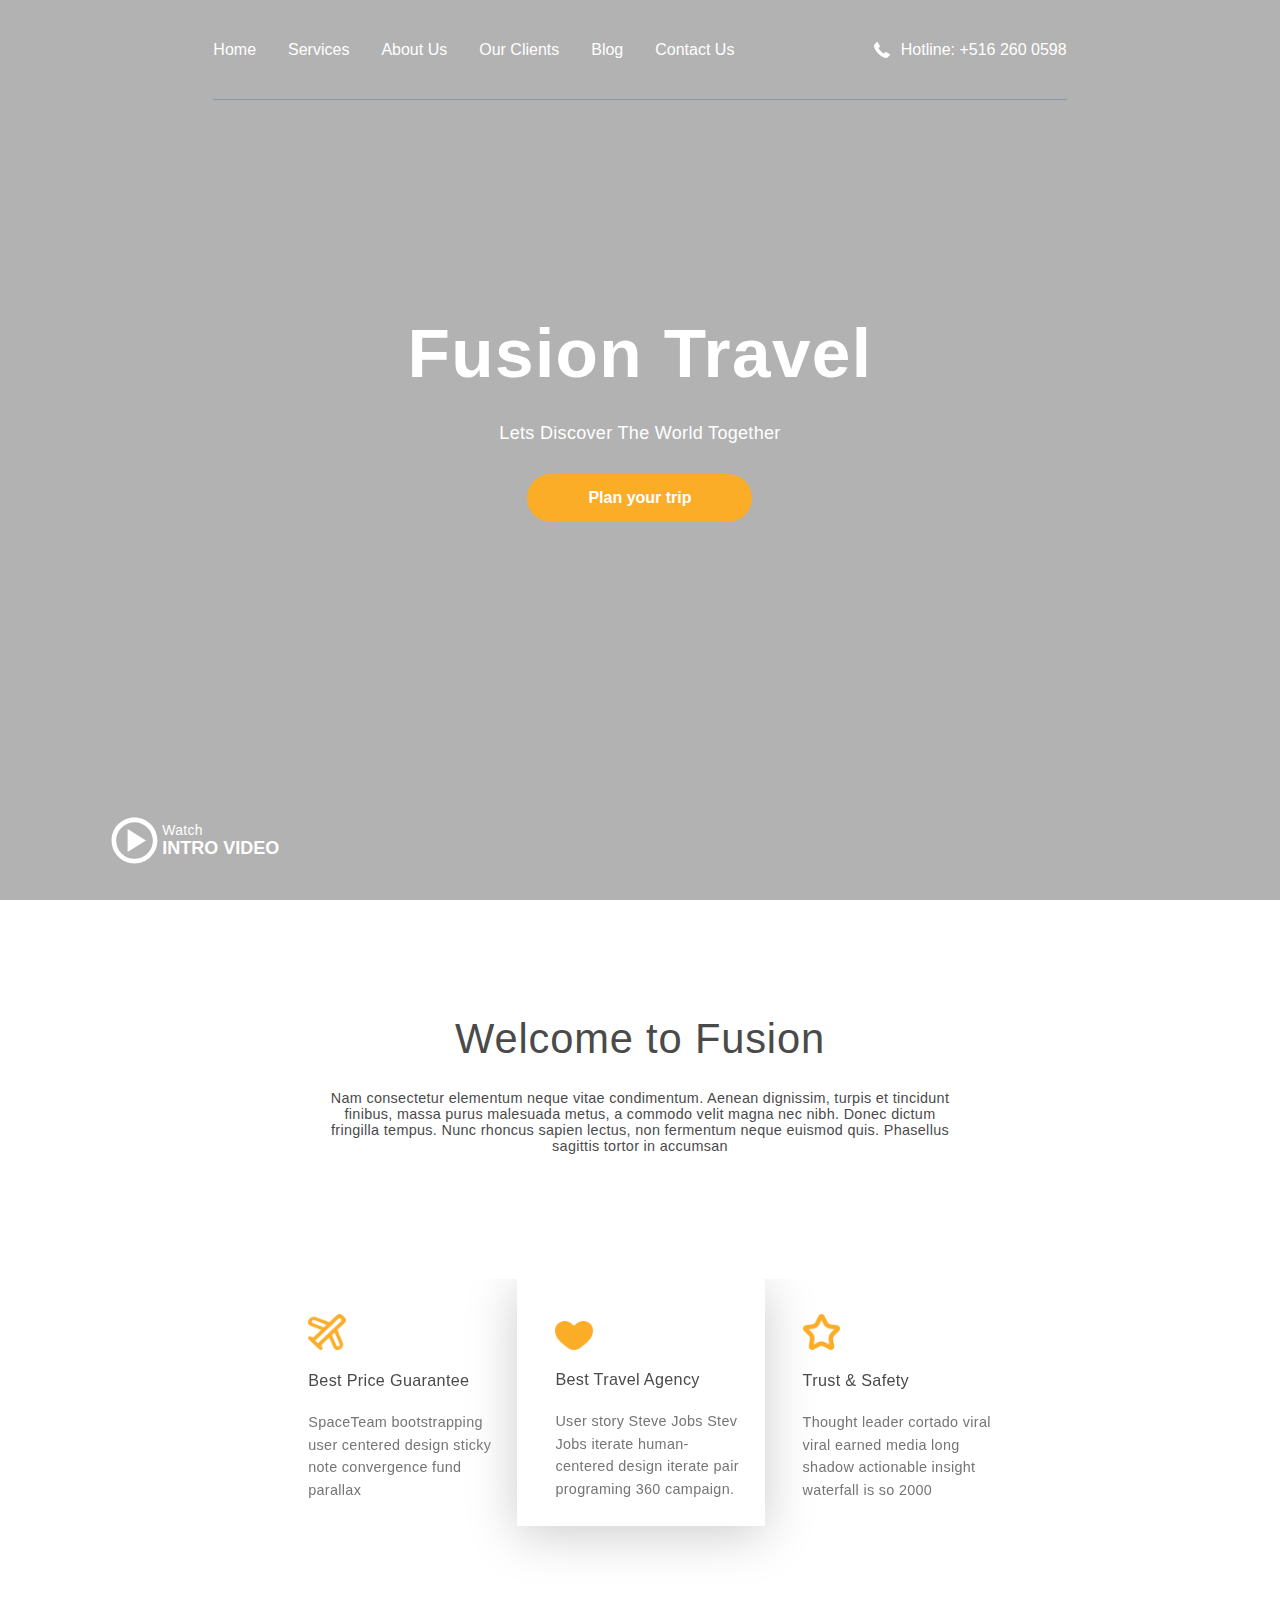
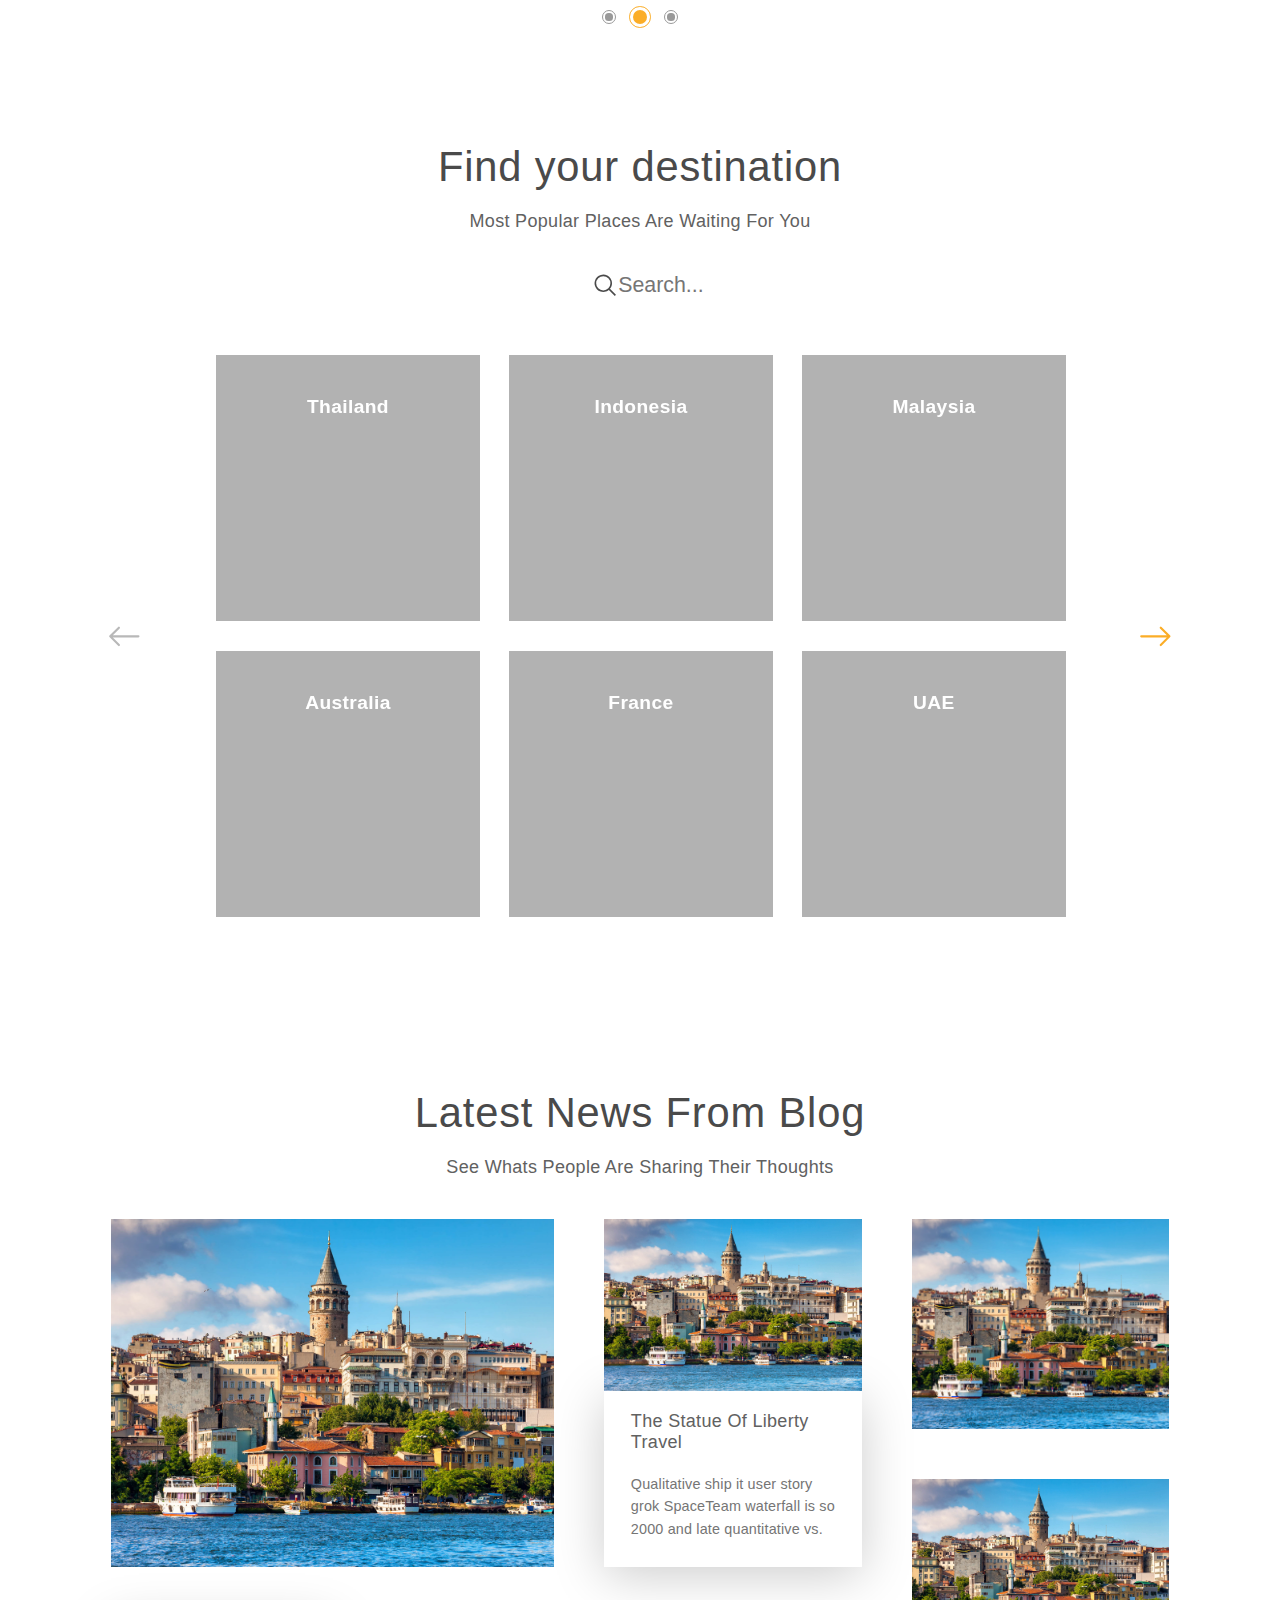
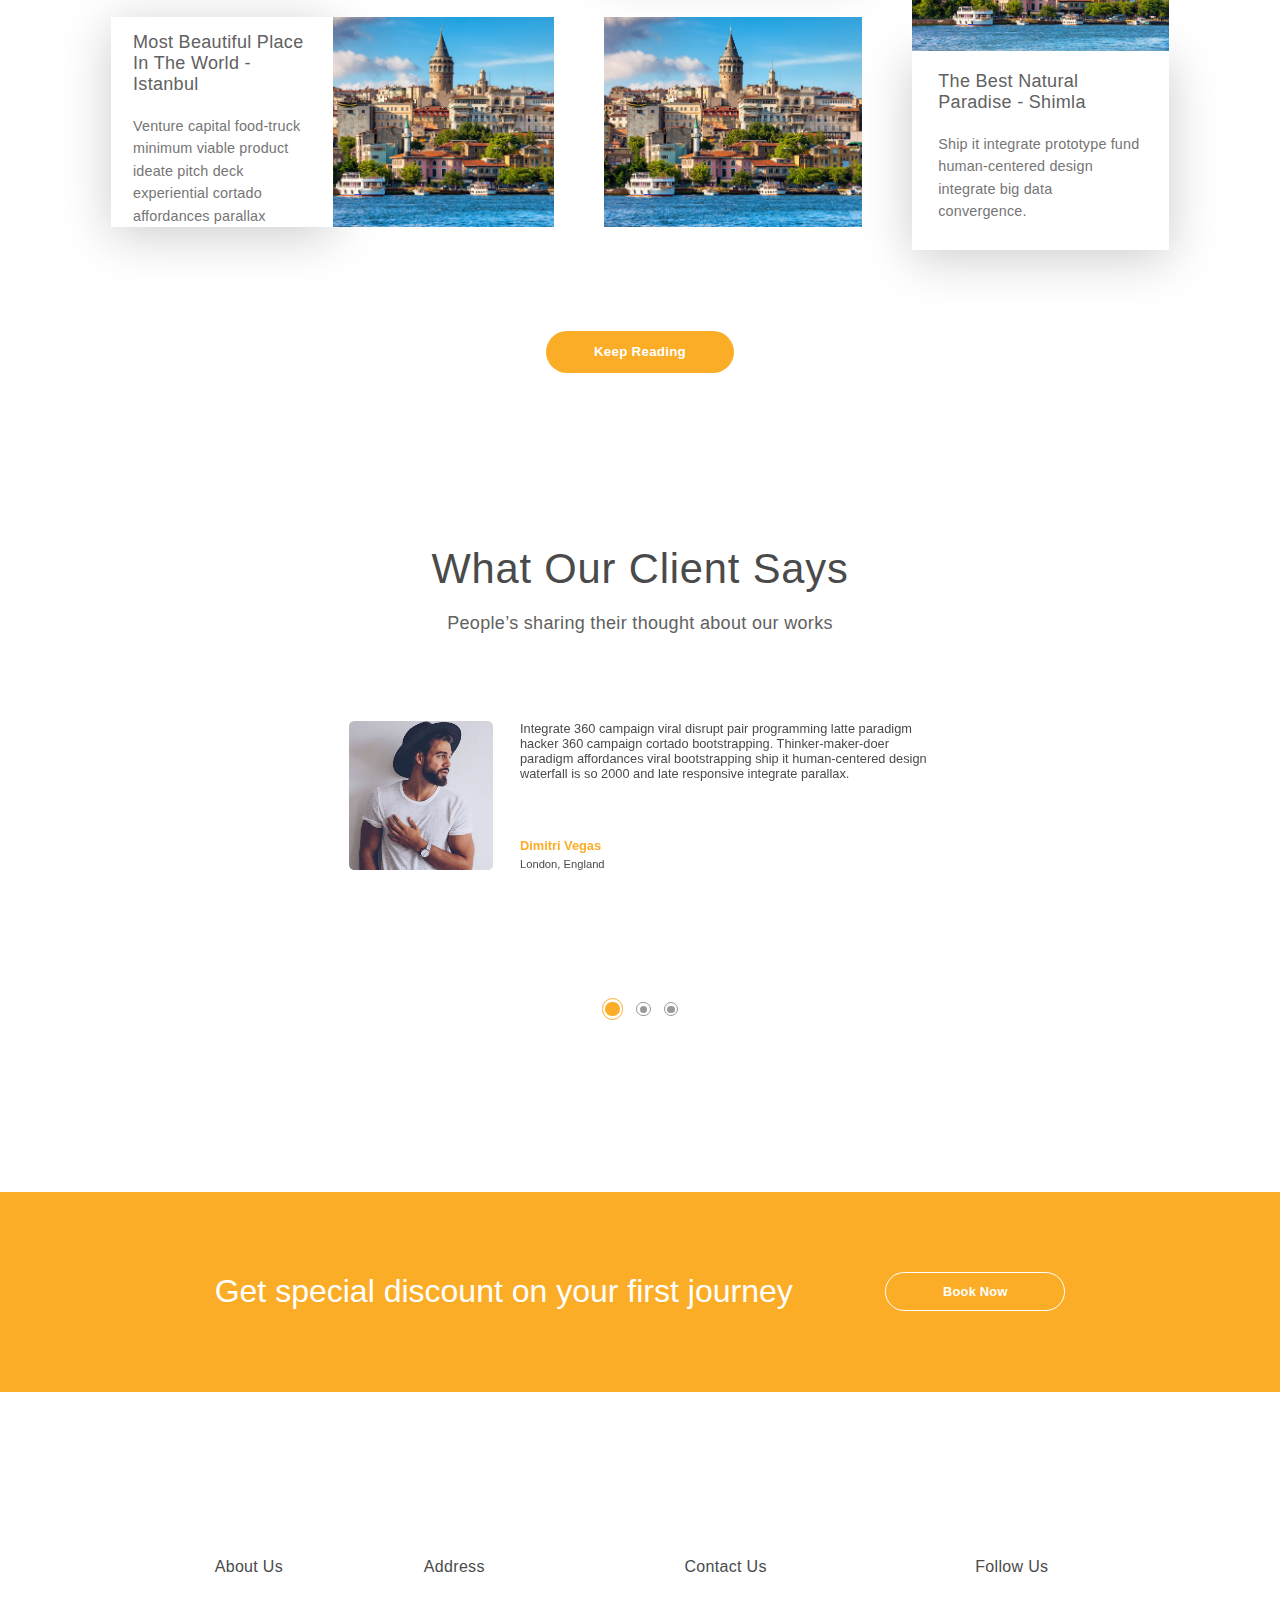
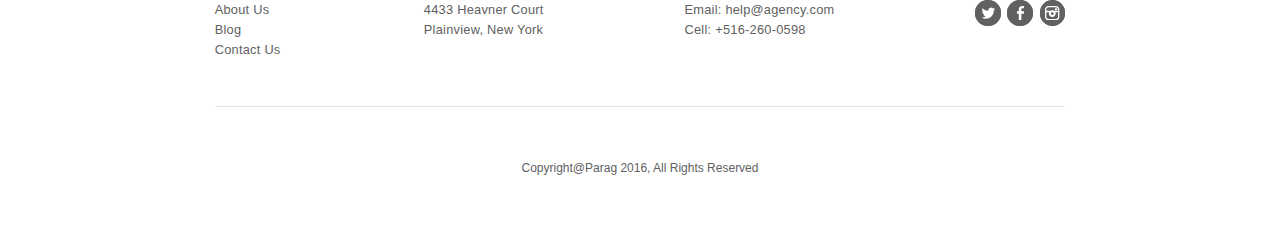
<file: index.html>
<!DOCTYPE html>
<html lang="en">
<head>
  <meta charset="UTF-8">
  <meta name="viewport" content="width=device-width, initial-scale=1.0">
  <meta http-equiv="X-UA-Compatible" content="ie=edge">
  <title>Fusion Travel</title>
  <link rel="stylesheet" href="css/stylesheet.css">
  <link rel="icon" href="images/favicon.png">
</head>
<body>
  <div class="wrapper">
    <div class="sec-wrapper">
      <header>
        <div class="header container">
          <nav>
            <ul>
              <li class="nav__wrapper">
                <ul>
                  <li><a href="">Home</a></li>
                  <li><a href="">Services</a></li>
                  <li><a href="">About Us</a></li>
                </ul>
              </li>
              <li class="nav__wrapper">
                <ul>
                  <li><a href="">Our Clients</a></li>
                  <li><a href="">Blog</a></li>
                  <li><a href="">Contact Us</a></li>
                </ul>
              </li>
            </ul>
          </nav>
        <div class="header__telephone">
          <img src="images/header-telephone-icon.png" alt="telephone-icon" class="header__telephone-icon">
          <span class="header__number">Hotline: <span class="copyable">+516 260 0598</span></span>
        </div>
      </div>
      </header>
      <section class="title-section-wrapper">
        <div class="title-section container">
          <div class="title-section__title-block">
            <span class="title-section__title">Fusion Travel</span>
            <span class="title-section_subtitle subtitle">Lets Discover The World Together</span>
            <a href="" class="title-section__plan-button">Plan your trip</a>
          </div>
          <a href="#" class="title-section__intro-block">
            <svg xmlns="http://www.w3.org/2000/svg" width="1em" height="1em" preserveAspectRatio="xMidYMid meet" viewBox="0 0 24 24"><path fill="white" d="M12 2C6.486 2 2 6.486 2 12s4.486 10 10 10s10-4.486 10-10S17.514 2 12 2zm0 18c-4.411 0-8-3.589-8-8s3.589-8 8-8s8 3.589 8 8s-3.589 8-8 8z"/><path fill="white" d="m9 17l8-5l-8-5z"/></svg>
            <div class="title-section__intro-text-wrapper">
              <span class="title-section__intro-text-watch">Watch</span>
              <span class="title-section__intro-text-video">INTRO VIDEO</span>
            </div>
          </a>
        </div>
      </section>
    </div>
    <main>
      <section class="primary-section">
        <article class="primary-section__desc-advantages basic-article container ">
          <div class="primary-section__welcome-block">
            <span class="primary-section__welcome-text title">Welcome to Fusion</span>
            <span class="primary-section__desc-text">Nam consectetur elementum neque vitae condimentum. Aenean dignissim, turpis et tincidunt finibus, massa purus malesuada metus, a commodo velit magna nec nibh. Donec dictum fringilla tempus. Nunc rhoncus sapien lectus, non fermentum neque euismod quis. Phasellus sagittis tortor in accumsan</span>
          </div>
          <div class="primary-section__advantages">
            <div class="primary-section__advantage">
              <img src="images/plane-icon.png" alt="plane-icon">
              <span class="primary-section__advantage-title">Best Price Guarantee</span>
              <span class="primary-section__advantage-desc">SpaceTeam bootstrapping user centered design sticky note convergence fund parallax</span>
            </div>
            <div class="primary-section__advantage">
              <img src="images/heart-icon.png" alt="plane-icon" class="primary-section__heart-icon">
              <span class="primary-section__advantage-title">Best Travel Agency</span>
              <span class="primary-section__advantage-desc">User story Steve Jobs Stev Jobs iterate human-centered design iterate pair programing 360 campaign.</span>
            </div>
            <div class="primary-section__advantage">
              <img src="images/star-icon.png" alt="plane-icon">
              <span class="primary-section__advantage-title">Trust & Safety</span>
              <span class="primary-section__advantage-desc">Thought leader cortado viral viral earned media long shadow actionable insight waterfall is so 2000</span>
            </div>
          </div>
        </article>
        <article class="primary-section__places basic-article container">
          <span class="title ">Find your destination</span>
          <span class="subtitle">Most Popular Places Are Waiting For You</span>
          <div class="primary-section__places-search">
            <div class="">
              <svg xmlns="http://www.w3.org/2000/svg" width="1em" height="1em" preserveAspectRatio="xMidYMid meet" viewBox="0 0 32 32"><path fill="currentColor" d="m29 27.586l-7.552-7.552a11.018 11.018 0 1 0-1.414 1.414L27.586 29ZM4 13a9 9 0 1 1 9 9a9.01 9.01 0 0 1-9-9Z"/></svg>
            </div>
            <div class="">
              <input type="text" name="" value="" class="primary-section__places-search-input" placeholder="Search...">
            </div>
          </div>
          <div class="primary-section__places-slider-wrapper">
            <svg class="primary-section__places-prev-arrow" xmlns="http://www.w3.org/2000/svg" width="1em" height="1em" preserveAspectRatio="xMidYMid meet" viewBox="0 0 16 16"><path fill="currentColor" fill-rule="evenodd" d="M15 8a.5.5 0 0 0-.5-.5H2.707l3.147-3.146a.5.5 0 1 0-.708-.708l-4 4a.5.5 0 0 0 0 .708l4 4a.5.5 0 0 0 .708-.708L2.707 8.5H14.5A.5.5 0 0 0 15 8z"/></svg>
            <div class="primary-section__places-slider">
              <a href="#"><div class="primary-section__places-slide">Thailand</div></a>
              <a href="#"><div class="primary-section__places-slide">Australia</div></a>
              <a href="#"><div class="primary-section__places-slide">Indonesia</div></a>
              <a href="#"><div class="primary-section__places-slide">France</div></a>
              <a href="#"><div class="primary-section__places-slide">Malaysia</div></a>
              <a href="#"><div class="primary-section__places-slide">UAE</div></a>
              <a href="#"><div class="primary-section__places-slide">Thailand</div></a>
              <a href="#"><div class="primary-section__places-slide">Australia</div></a>
              <a href="#"><div class="primary-section__places-slide">Indonesia</div></a>
              <a href="#"><div class="primary-section__places-slide">France</div></a>
              <a href="#"><div class="primary-section__places-slide">Malaysia</div></a>
              <a href="#"><div class="primary-section__places-slide">UAE</div></a>
              <a href="#"><div class="primary-section__places-slide">Thailand</div></a>
              <a href="#"><div class="primary-section__places-slide">Australia</div></a>
              <a href="#"><div class="primary-section__places-slide">Indonesia</div></a>
              <a href="#"><div class="primary-section__places-slide">France</div></a>
              <a href="#"><div class="primary-section__places-slide">Malaysia</div></a>
              <a href="#"><div class="primary-section__places-slide">UAE</div></a>
              <a href="#"><div class="primary-section__places-slide">Thailand</div></a>
              <a href="#"><div class="primary-section__places-slide">Australia</div></a>
              <a href="#"><div class="primary-section__places-slide">Indonesia</div></a>
              <a href="#"><div class="primary-section__places-slide">France</div></a>
              <a href="#"><div class="primary-section__places-slide">Malaysia</div></a>
              <a href="#"><div class="primary-section__places-slide">UAE</div></a>
            </div>
            <svg class="primary-section__places-next-arrow"xmlns="http://www.w3.org/2000/svg" width="1em" height="1em" preserveAspectRatio="xMidYMid meet" viewBox="0 0 16 16"><path fill="currentColor" fill-rule="evenodd" d="M1 8a.5.5 0 0 1 .5-.5h11.793l-3.147-3.146a.5.5 0 0 1 .708-.708l4 4a.5.5 0 0 1 0 .708l-4 4a.5.5 0 0 1-.708-.708L13.293 8.5H1.5A.5.5 0 0 1 1 8z"/></svg>
          </div>
        </article>
        <article class="basic-article container">
          <span class="primary-section__blog-title title ">Latest News From Blog</span>
          <span class="primary-section__blog-subtitle subtitle">See Whats People Are Sharing Their Thoughts</span>
          <div class="primary-section__blog-post-wrapper">
            <div class="primary-section__main-column">
              <img src="images/istanbul.jpg" alt="" class="primary-section__blog-image">
              <div class="primary-section__blog-post">
                <div class="primary-section__blog-post-text-block">
                  <span class="primary-section__blog-post-title subtitle">Most Beautiful Place In The World - Istanbul</span>
                  <span class="primary-section__blog-post-desc">Venture capital food-truck minimum viable product ideate pitch deck experiential cortado affordances parallax</span>
                </div>
                <img src="images/istanbul.jpg" alt="" class="primary-section__blog-image">
              </div>
            </div>
            <div class="primary-section__secondary-columns-wrapper">
              <div class="primary-section__secondary-column">
                <div class="primary-section__blog-post">
                  <img src="images/istanbul.jpg" alt="" class="primary-section__blog-image">
                  <div class="primary-section__blog-post-text-block">
                    <span class="primary-section__blog-post-title subtitle">The Statue Of Liberty Travel</span>
                    <span class="primary-section__blog-post-desc">Qualitative ship it user story grok SpaceTeam waterfall is so 2000 and late quantitative vs.</span>
                  </div>
                </div>
                <img src="images/istanbul.jpg" alt="" class="primary-section__blog-image">
              </div>
              <div class="primary-section__secondary-column">
                <img src="images/istanbul.jpg" alt="" class="primary-section__blog-image">
                <div class="primary-section__blog-post">
                  <img src="images/istanbul.jpg" alt="" class="primary-section__blog-image">
                  <div class="primary-section__blog-post-text-block">
                    <span class="primary-section__blog-post-title subtitle">The Best Natural Paradise - Shimla</span>
                    <span class="primary-section__blog-post-desc">Ship it integrate prototype fund human-centered design integrate big data convergence.</span>
                  </div>
                </div>
              </div>
            </div>
          </div>
          <button class="primary-section__blog-add-posts">Keep Reading</button>
        </article>
        <article class="review-article basic-article container">
          <span class="review-article-title title">What Our Client Says</span>
          <span class="review-article-subtitle subtitle">People’s sharing their thought about our works</span>
          <div class="slider-wrapper">
            <div class="review-article__reviews-slider">
              <div class="review-article__review-slide">
                <img src="images/profile-icon-1.jpg" alt="" class="review-article__profile-icon">
                <div class="review-article__text-block">
                  <span class="review-article__review">Integrate 360 campaign viral disrupt pair programming latte paradigm hacker 360 campaign cortado bootstrapping. Thinker-maker-doer paradigm affordances viral bootstrapping ship it human-centered design waterfall is so 2000 and late responsive integrate parallax.</span>
                  <div class="review-article__reviewer-info">
                    <span class="review-article__reviewer-name">Dimitri Vegas</span>
                    <span class="review-article__reviewer-location">London, England</span>
                  </div>
                </div>
              </div>
              <div class="review-article__review-slide">
                <img src="images/profile-icon-1.jpg" alt="" class="review-article__profile-icon">
                <div class="review-article__text-block">
                  <span class="review-article__review">Integrate 360 campaign viral disrupt pair programming latte paradigm hacker 360 campaign cortado bootstrapping. Thinker-maker-doer paradigm affordances viral bootstrapping ship it human-centered design waterfall is so 2000 and late responsive integrate parallax.</span>
                  <div class="review-article__reviewer-info">
                    <span class="review-article__reviewer-name">Dimitri Vegas</span>
                    <span class="review-article__reviewer-location">London, England</span>
                  </div>
                </div>
              </div>
              <div class="review-article__review-slide">
                <img src="images/profile-icon-1.jpg" alt="" class="review-article__profile-icon">
                <div class="review-article__text-block">
                  <span class="review-article__review">Integrate 360 campaign viral disrupt pair programming latte paradigm hacker 360 campaign cortado bootstrapping. Thinker-maker-doer paradigm affordances viral bootstrapping ship it human-centered design waterfall is so 2000 and late responsive integrate parallax.</span>
                  <div class="review-article__reviewer-info">
                    <span class="review-article__reviewer-name">Dimitri Vegas</span>
                    <span class="review-article__reviewer-location">London, England</span>
                  </div>
                </div>
              </div>
            </div>
          </div>
        </article>
        <article class="booking">
          <div class="booking__text-block">
            <span class="booking__text">Get special discount on your first journey</span>
            <button class="booking__button">Book Now</button>
          </div>
        </article>
      </section>
    </main>
    <footer>
      <div class="footer-main">
        <div class="footer-main__block">
          <span class="footer-main__title">About Us</span>
          <a href="#"class="footer-main__inner-element">About Us</a>
          <a href="#"class="footer-main__inner-element">Blog</a>
          <a href="#"class="footer-main__inner-element">Contact Us</a>
        </div>
        <div class="footer-main__block">
          <span class="footer-main__title">Address</span>
          <span class="footer-main__inner-element copyable">4433 Heavner Court</span>
          <span class="footer-main__inner-element copyable">Plainview, New York</span>
        </div>
        <div class="footer-main__block">
          <span class="footer-main__title">Contact Us</span>
          <span class="footer-main__inner-element">Email: <span class="copyable">help@agency.com</span></span>
          <span class="footer-main__inner-element">Cell: <span class="copyable">+516-260-0598</span></span>
        </div>
        <div class="footer-main__block">
          <span class="footer-main__title">Follow Us</span>
          <div class="footer-main__icons-wrapper">
            <span class="footer-main__icon-wrapper">
              <a href="#"><svg xmlns="http://www.w3.org/2000/svg" width="1em" height="1em" preserveAspectRatio="xMidYMid meet" viewBox="0 0 24 24"><path fill="currentColor" d="M23.643 4.937c-.835.37-1.732.62-2.675.733a4.67 4.67 0 0 0 2.048-2.578a9.3 9.3 0 0 1-2.958 1.13a4.66 4.66 0 0 0-7.938 4.25a13.229 13.229 0 0 1-9.602-4.868c-.4.69-.63 1.49-.63 2.342A4.66 4.66 0 0 0 3.96 9.824a4.647 4.647 0 0 1-2.11-.583v.06a4.66 4.66 0 0 0 3.737 4.568a4.692 4.692 0 0 1-2.104.08a4.661 4.661 0 0 0 4.352 3.234a9.348 9.348 0 0 1-5.786 1.995a9.5 9.5 0 0 1-1.112-.065a13.175 13.175 0 0 0 7.14 2.093c8.57 0 13.255-7.098 13.255-13.254c0-.2-.005-.402-.014-.602a9.47 9.47 0 0 0 2.323-2.41l.002-.003Z"/></svg></a>
            </span>
            <span class="footer-main__icon-wrapper">
              <a href=""><svg xmlns="http://www.w3.org/2000/svg" width="0.49em" height="1em" preserveAspectRatio="xMidYMid meet" viewBox="0 0 486.037 1000"><path fill="currentColor" d="M124.074 1000V530.771H0V361.826h124.074V217.525C124.074 104.132 197.365 0 366.243 0C434.619 0 485.18 6.555 485.18 6.555l-3.984 157.766s-51.564-.502-107.833-.502c-60.9 0-70.657 28.065-70.657 74.646v123.361h183.331l-7.977 168.945H302.706V1000H124.074"/></svg></a>
            </span>
            <span class="footer-main__icon-wrapper"><a href=""><svg xmlns="http://www.w3.org/2000/svg" width="1em" height="1em" preserveAspectRatio="xMidYMid meet" viewBox="0 0 1000 1000"><path fill="currentColor" d="M749.359 1.095H250.643c-137.4 0-249.186 111.41-249.186 248.348v501.11c0 136.929 111.786 248.351 249.186 248.351h498.716c137.4 0 249.183-111.423 249.183-248.351V249.442c0-136.937-111.783-248.346-249.183-248.346zm156.895 749.456c0 86.214-70.38 156.368-156.894 156.368H250.644c-86.514 0-156.895-70.154-156.895-156.368V426.903h197.146c-14.393 30.443-22.488 64.404-22.488 100.218c0 130.083 106.18 235.897 236.696 235.897c130.513 0 236.695-105.814 236.695-235.897c0-35.814-8.094-69.776-22.49-100.218h186.945v323.648zM406.845 527.123c0-53.99 44.077-97.923 98.259-97.923c54.184 0 98.258 43.934 98.258 97.923c0 54.001-44.074 97.926-98.258 97.926c-54.181-.001-98.259-43.925-98.259-97.926zm499.409-192.199H642.08c-38.701-27.468-85.954-43.695-136.976-43.695c-51.022 0-98.281 16.227-136.973 43.695H93.749v-85.481c0-86.223 70.381-156.367 156.895-156.367H749.36c86.514 0 156.894 70.144 156.894 156.367v85.481h.001zM806.248 148.861h-85.55c-15.232 0-27.687 12.418-27.687 27.594v85.266c0 15.175 12.454 27.594 27.687 27.594h85.55c15.231 0 27.687-12.419 27.687-27.594v-85.266c0-15.176-12.455-27.594-27.687-27.594z"/></svg></a></span>
          </div>





        </div>
      </div>
      <div class="footer__copyright-block">
        <span class="footer__copyright">Copyright@Parag 2016, All Rights Reserved</span>
      </div>
    </footer>
  </div>
  <script src="https://code.jquery.com/jquery-3.6.1.min.js" charset="utf-8"></script>
  <script src="js/slick.min.js" charset="utf-8"></script>
  <script src="js/script.js" charset="utf-8"></script>
</body>
</html>
</file>
<file: css/stylesheet.css>
* {
  margin: 0;
  padding: 0;
  box-sizing: border-box;
}

@import url('https://fonts.googleapis.com/css2?family=Roboto:wght@400;500;700&display=swap');

body {
  font-family: 'Roboto', sans-serif;
  font-weight: 400;
  background-color: #b2b2b2;
}

a {
  color: inherit;
  text-decoration: inherit;
}

.container {
  width: 83.229%;
  margin: 0 auto;
}

.slick-track{
	display: flex;
  justify-content: center;
}

.title{
  font-size: calc(1.5625rem + 1.302083vw); /*50px, 50 50*/
  font-weight: 400;
  letter-spacing: 0.02em;
  text-align: center;
}

.subtitle{
  font-size: calc(.3125vw + 0.875rem);
  font-weight: 400;
  letter-spacing: 0.02rem;
  margin: 1.5625vw 0 3.22916vw;
  color: #616161;
  text-align: center;
}

header {
  color: #ffffff;
  display: flex;
  -ms-align-items: center;
  align-items: center;
  /* background-color: #b2b2b2; */
}

.header {
  display: flex;
  justify-content: space-between;
  position: relative;
  height: 100px;
  width: 66.666%;
  flex-wrap: wrap;
}

.header::after{
  content:'';
  position: absolute;
  background: #8795a9;
  width: 100%;
  height: 1px;
  bottom: 0;
  left:0;
}

nav {
  display: flex;
  -ms-align-items: center;
  align-items: center;
}

nav ul {
  list-style: none;
  display: flex;
  gap: 2rem;
  -ms-align-items: center;
  align-items: center;
  flex-wrap: wrap;
}

nav li ul li{
  transition: all .3s ease-in-out;
}

nav li ul li:hover{
  color: #757575;
  transition: all .3s ease-in-out;
}

.header__telephone{
  display: flex;
  -ms-align-items: center;
  align-items: center;
  gap: 0.6875rem;
}

.header__number > span{
  cursor: pointer;
}

.header-decor{
  width: 100%;
  height: 10px;
  background-color: #8795a9;
  position: absolute;
  top: 100%;
}

main{
  display: flex;
  gap: calc(5.46875vw + 2.8125rem); /*150px, 70 30*/
  flex-direction: column;
  justify-content: flex-start;
  background-color: #ffffff;
}

.sec-wrapper{
  /* background: url("https://www.pixelstalk.net/wp-content/uploads/2016/08/Summer-sailing-in-croatia-photos-1920x1080.jpg") no-repeat; */
  background-color: #b2b2b2;
}

.title-section-wrapper{
  position: relative;
  height: calc(100vh - 100px);
  /* background-color: #b2b2b2; */
}

.title-section-wrapper::before{
  content: "";
  width: 50px;
  height: 10px;
  top: 50%;
  left: 50%;
  background-color: white;
}

.title-section{
  height: 100%;
  display: flex;
  flex-direction: column;
  align-items: center;
  justify-content: space-between;
}

.title-section__title-block{
  color: #ffffff;
  display: flex;
  flex-direction: column;
  align-items: center;
  justify-content: flex-start;
  gap: 1.875rem;
  position: relative;
  top: 26.58823%;
}

.title-section__title{
  font-size: calc(4rem + 0.41666vw);
  font-weight: 700;
  letter-spacing: 0.02em;
  text-align: center;
}

.title-section_subtitle{
  margin: 0;
  color: #ffffff;
}

.title-section__plan-button{
  width: calc(14.0625rem);
  height: calc(3rem);
  background-color: #fbad27;
  border-radius: calc(1.5rem);
  text-align: center;
  line-height: calc(3rem);;
  font-weight: 700;
  font-size: calc(1rem);
  transition: 0.3s;
}

.title-section__plan-button:hover{
  background-color: #DC821E;
  transition: 0.3s;
}

.title-section__intro-block{
  background-color: inherit;
  border: none;
  color: #ffffff;
  display: flex;
  -ms-align-items: center;
  align-items: center;
  align-self: flex-start;
  margin-bottom: 3%;
}

.title-section__intro-block > svg{
  font-size: 3.4375rem;
}

.title-section__intro-text-wrapper {
  display: flex;
  flex-direction: column;
  justify-content: center;
  align-items: flex-start;
}

.title-section__intro-text-watch {
  font-size: 0.875rem;
  font-weight: 400;
  letter-spacing: 0.02em;
}

.title-section__intro-text-video{
  font-size: 1.125rem;
  font-weight: 700;
  text-transform: uppercase;
}

.primary-section{
  display: flex;
  gap: calc(5.46875vw + 2.8125rem); /*150px, 70 30*/
  flex-direction: column;
  justify-content: flex-start;
  color: #4a4a4a;
  overflow: hidden;
  padding-top: calc(5.46875vw + 2.8125rem);
}

.basic-article{
  display: flex;
  flex-direction: column;
  align-items: center;
  min-width: 0;
  margin-bottom: 4.427083vw;
}

.primary-section__desc-advantages{
  min-width: 0;
  margin-bottom: 0;
  overflow: hidden;
}

.primary-section__welcome-block{
  display: flex;
  flex-direction: column;
  align-items: center;
  gap: calc(.46875vw + 1.3125rem); /*30px, 30 70*/
}

.primary-section__desc-text{
  font-size: calc(0.25vw + 0.7rem);;
  text-align: center;
  width: 58.32290%;
  font-weight: 400;
  letter-spacing: 0.02rem;
}

.primary-section__advantages{
  min-width: 0;
  overflow: hidden;
  margin-top: calc(2.171875vw + 6.08125rem);
}

.primary-section__advantages .slick-list{
  display: flex;
  justify-content: center;
  width: 100%;
}

.primary-section__advantages .slick-current{
  box-shadow: 0 0.625vw 3.71916vw 0 #ccc;
}

.primary-section__advantage{
  min-width: calc(9.65625vw + 7.725rem); /*309px*/
  max-width: calc(9.65625vw + 7.725rem);
  min-height: calc(9.65625vw + 7.725rem);
  padding: 2.76041vw 0 0 2.96875vw;
  display: flex;
  flex-direction: column;
  gap: 1.625vw;
  user-select: none;
  font-weight: 400;
  letter-spacing: .02rem;
  cursor: pointer;
}

.primary-section__advantage > img{
  height: calc(.625vw + 1.75rem);     /* 40px, 30 70 */
  width: calc(.65625vw + 1.8375rem);  /* 42px, 30 70  */
}

.primary-section__advantage > img.primary-section__heart-icon{
  height: calc(.5vw + 1.4rem);        /* 32px, 30 70 */
  margin-top: calc(0.25vw + 0.2rem);
}

.primary-section__advantage-title{
  font-size: calc(0.28125vw + 0.7875rem); /*18px, 30 70*/
  font-weight: 500;
}

.primary-section__advantage-desc{
  font-size: calc(0.25vw + 0.7rem); /*16px, 30 70*/
  color: #757575;
  margin-right: 1.5vw;
  line-height: calc(.390625vw + 1.09375rem);; /*25px, 30 70*/
}

.primary-section__advantages ul.slick-dots{
  display: flex;
	align-items: center;
  justify-content: center;
  gap: 0.8125rem;
  margin-top: 6.25vw;
}

.primary-section__advantages ul.slick-dots li{
  display: flex;
  justify-content: center;
  align-items: center;
  border-radius: 50%;
  border: 1px solid #999999;
  width: calc(0.25vw + 0.7rem); /*16px, 30 70*/
  height: calc(0.25vw + 0.7rem); /*16px, 30 70*/
  cursor: pointer;
}

.primary-section__advantages ul.slick-dots li button{
  background-color: #999999;
  border-radius: 50%;
  font-size: 0;
  width: calc(.125vw + .35rem); /*8px, 30 70*/
  height: calc(.125vw + .35rem); /*8px, 30 70*/
  border: 0;
  outline: none;
  cursor: pointer;
}

.primary-section__advantages ul.slick-dots li.slick-active{
  border: 1px solid #FBAD27;
  border-radius: 50%;
  width: calc(.375vw + 1.05rem);  /*24px, 30 70*/
  height: calc(.375vw + 1.05rem);  /*24px, 30 70*/
  outline: 0;
}

.primary-section__advantages ul.slick-dots li.slick-active button{
  background-color: #FBAD27;
  border-radius: 50%;
  border: 0;
  width: calc(0.25vw + 0.7rem); /*16px, 30 70*/
  height: calc(0.25vw + 0.7rem); /*16px, 30 70*/
}

.primary-section__places-slider-wrapper{
  width: 100%;
  display: flex;
  justify-content: space-between;
  align-items: center;
}

.primary-section__places-search{
  display: flex;
  align-items: center;
  justify-content: center;
  margin-bottom: 4.375vw;
  position: relative;
  width: 100%;
}

.primary-section__places-search svg{
  font-size: calc(1rem + 0.72916666vw);
  position: absolute;
  left: calc(47.96238% - 1rem - 0.72916666vw);
}

.primary-section__places-search-input{
  height: calc(1rem + 0.72916666vw);
  border: 0;
  font-size: calc(1rem + 0.41666vw);
  color: inherit;
  outline: none;
  display: flex;
  justify-content: center;
  align-items: center;
  max-width: 100%;
}

.primary-section__places-search > div:nth-of-type(1){
  width: 47.96238%;
  display: flex;
  justify-content: flex-end;
  align-items: center;
}

.primary-section__places-search > div:nth-of-type(2){
  display: flex;
  justify-content: flex-start;
  width: 52.03762%;
  max-width: 52.03762%;
  align-items: center;
}

.primary-section__places-slider{
  display: flex;
  flex-direction: column;
  width: 68.52083vw;
  min-width: 0;
  overflow: hidden;
}

.primary-section__places-slider .slick-slide {
  display: flex;
  justify-content: center;
  flex-direction: column;
  align-items: center;
  gap: 2.29166vw;
}

.primary-section__places-slide{
  min-width: 20.57291vw;
  max-width: 20.57291vw;
  min-height: 20.83333vw;
  background-color: #b2b2b2;
  text-align: center;
  padding-top: 3.22916vw;
  font-size: calc(0.6rem + .75vw); /*24px*/
  font-weight: 700;
  letter-spacing: 0.02em;
  color: #ffffff;
  cursor: pointer;
}

.primary-section__places-prev-arrow,
.primary-section__places-next-arrow{
  font-size: calc(1.5rem + 0.834vw);
  color: #fbad27;
  cursor: pointer;
}

.primary-section__places-slider-wrapper > .slick-disabled{
  color: #b8b8b8;
  cursor: auto;
}

.primary-section__blog-post-wrapper{
  width: 100%;
  display: flex;
  justify-content: center;
  gap: 3.90625vw;
}

.primary-section__secondary-columns-wrapper{
  display: flex;
  justify-content: center;
  gap: 3.90625vw;
}

.primary-section__main-column{
  display: flex;
  flex-direction: column;
  justify-content: flex-start;
  gap: 3.90625vw;
  width: calc(17.3125vw + 13.85rem);
}

.primary-section__blog-post-title{
  display: block;
  margin: 0 0 1.5625vw 0;
  font-weight: 400;
  font-size: calc(0.3125vw + 0.875rem); /*20px, 30 70*/
  text-align: left;
}

.primary-section__blog-post-desc{
  display: block;
  line-height: calc(.390625vw + 1.09375rem); /*25px, 30 70*/
  letter-spacing: 0.01rem;
  color: #757575;
  font-size: calc(0.25vw + 0.7rem); /*16px, 30 70*/
}

.primary-section__blog-post{
  display: flex;
  flex-direction: column;
}

.primary-section__main-column .primary-section__blog-post{
  flex-direction: row;
  min-height: 10.78125vw;
}

.primary-section__blog-post img,
.primary-section__blog-post-wrapper img{
  min-height: 10.78125vw;
  object-fit: cover;
  width: 100%;
  display: block;
}

.primary-section__main-column > img{
  height: 23.64583vw;
  display: block;
}

.primary-section__main-column .primary-section__blog-post img{
  width: 50%;
  height: 100%;
}

.primary-section__main-column .primary-section__blog-post-text-block{
  width: 50%;
}

.primary-section__main-column .primary-section__blog-post-text-block{
  padding: 1.14583vw 1vw 0 1.71875vw;
  box-shadow: 0 0.625vw 3.71916vw 0 #ccc;
}

.primary-section__secondary-column{
  width: calc(4.46875vw + 12.5125rem); /*286px, 30 70*/
  display: flex;
  flex-direction: column;
  justify-content: flex-start;
  gap: 3.90625vw;
}

.primary-section__secondary-column .primary-section__blog-post-text-block{
  padding: 1.5625vw 2.08333vw 2.083vw;
  box-shadow: 0 0.625vw 3.71916vw 0 #ccc;
  min-height: 12.8125vw;
}

.primary-section__blog-add-posts{
  text-align: center;
  width: calc(7.03125rem + 5.85937vw);
  height: calc(2rem + 0.8333vw);
  background-color: #fbad27;
  border-radius: 1.5rem;
  border: 0;
  font-size: calc(.5rem + 0.41666vw);
  line-height: calc(2rem + 0.8333vw);
  font-weight: 700;
  letter-spacing: 0.02em;
  color: #ffffff;
  margin-top: 6.35416vw;
  cursor: pointer;
}

.review-article-subtitle{
  margin-bottom: 6.7708vw;
}

.review-article > .slider-wrapper{
  max-width: 100vw;
  width: 100%;
  overflow: hidden;
}

.review-article__review-slider{
  display: flex;
  justify-content: center;
  width: 60vw;
}

.review-article__review-slide{
  display: flex;
  justify-content: center;
  gap: 2.13541vw;
  cursor: pointer;
  user-select: none;
}

.review-article__profile-icon{
  width: calc(5.59375vw + 4.475rem);
  object-fit: cover;
  height: calc(5.84375vw + 4.675rem);
  border-radius: 0.416vw;
}

.review-article__text-block{
  width: calc(16.0625vw + 12.85rem);
  display: flex;
  flex-direction: column;
  justify-content: space-between;
}

.review-article__review{
  font-size: calc(0.5vw + 0.4rem);
}

.review-article__reviewer-info{
  display: flex;
  flex-direction: column;
  gap: .4vw;
}

.review-article__reviewer-name{
  font-weight: 700;
  color: #fbad27;
  font-size: calc(0.5vw + 0.4rem)
}

.review-article__reviewer-location{
  font-size: calc(.4375vw + .35rem);
}

.review-article__reviews-slider ul.slick-dots{
  display: flex;
  align-items: center;
  justify-content: center;
  gap: 0.8125rem;
  margin-top: 10vw;
}

.review-article__reviews-slider ul.slick-dots li{
  display: flex;
  justify-content: center;
  align-items: center;
  border-radius: 50%;
  border: 1px solid #999999;
  width: calc(0.25vw + 0.7rem); /*16px, 30 70*/
  height: calc(0.25vw + 0.7rem); /*16px, 30 70*/
  cursor: pointer;
}

.review-article__reviews-slider ul.slick-dots li button{
  background-color: #999999;
  border-radius: 50%;
  font-size: 0;
  width: calc(.125vw + .35rem); /*8px, 30 70*/
  height: calc(.125vw + .35rem); /*8px, 30 70*/
  border: 0;
  outline: none;
  display: flex;
  justify-content: center;
  align-items: center;
  cursor: pointer;
}

.review-article__reviews-slider ul.slick-dots li.slick-active{
  border: 1px solid #FBAD27;
  border-radius: 50%;
  width: calc(.375vw + 1.05rem);  /*24px, 30 70*/
  height: calc(.375vw + 1.05rem);  /*24px, 30 70*/
  outline: 0;
}

.review-article__reviews-slider ul.slick-dots li.slick-active button{
  background-color: #FBAD27;
  border-radius: 50%;
  border: 0;
  width: calc(0.25vw + 0.7rem); /*16px, 30 70*/
  height: calc(0.25vw + 0.7rem); /*16px, 30 70*/
}

.booking{
  width: 100%;
  height: calc(7.8125vw + 6.25rem);
  background-color: #fbad27;
  display: flex;
  justify-content: center;
}

.booking__text-block{
  display: flex;
  justify-content: space-between;
  align-items: center;
  height: 100%;
  width: 66.4583%;
}

.booking__text{
  font-size: calc(1.25vw + 1rem);
  color: #fff;
}

.booking__button{
  font-size: calc(0.5vw + 0.4rem);
  width: calc(7.03125vw + 5.625rem);
  line-height: calc(1.5vw + 1.2rem);
  text-align: center;
  background-color: #fbad27;
  font-weight: 700;
  letter-spacing: 0.02em;
  color: #ffffff;
  height: calc(1.5vw + 1.2rem);
  border: 0.104vw solid #ffffff;
  border-radius: calc(0.75vw + 0.6rem);
  transition: .3s ease;
  cursor: pointer;
  margin-left: 7vw;
}

.booking__button:hover{
  background-color: #DC821E;
  transition: .3s ease;
}

footer{
  display: flex;
  align-items: center;
  flex-direction: column;
  background-color: #fff;
}

.footer-main{
  width: 66.4583%;
  display: flex;
  flex-direction: row;
  justify-content: space-between;
  margin-top: calc(13.02083vw);
  margin-bottom: calc(1.78125vw + 1.425rem);
}

.footer-main__block{
  display: flex;
  flex-direction: column;
  align-items: flex-start;
  flex-wrap: wrap;
}

.footer-main__title{
  font-size: calc(0.625vw + 0.5rem); /* 20px */
  margin-bottom: calc(.9375vw + .75rem); /* 30px */
  font-weight: 500;
  letter-spacing: 0.02em;
  color: #4a4a4a;
}

.footer-main__inner-element{
  font-size: calc(0.5vw + 0.4rem);  /* 16px */
  line-height: calc(.78125vw + .625rem); /* 25px */
  font-weight: 400;
  letter-spacing: 0.02em;
  color: #616161;
}

.copyable{
  cursor: pointer;
}

.footer-main__icons-wrapper{
  display: flex;
  flex-direction: row;
  gap: .520833vw;
}

.footer-main__icon-wrapper,
.footer-main__icon-wrapper > a{
  width: calc(1vw + 0.8rem); /* 32px */
  height: calc(1vw + 0.8rem);
  background-color: #616161;
  display: flex;
  justify-content: center;
  align-items: center;
  border-radius: 50%;
  transition: .2s ease;
}

.footer-main__icon-wrapper:hover,
.footer-main__icon-wrapper  a:hover{
  background-color: #fbad27;
}

.footer-main__icon-wrapper svg{
  color: #fff;
  font-size: calc(.375vw * 1.5 + .3rem * 1.5);  /* 12px * 1.4 */
}

.footer__copyright-block{
  height: calc(4.84375vw + 3.875rem); /* 155px */
  font-size: calc(.46875vw + .375rem);    /* 15px */
  color: #616161;
  width: 66.4583%;
  position: relative;
  display: flex;
  justify-content: center;
  align-items: center;
}

.footer__copyright-block::before{
  content:'';
  position: absolute;
  background: #e4e4e4;
  width: 100%;
  height: 1px;
  top: 0;
  left:0;
}

@media (max-width: 1250px) {
  .primary-section__secondary-column:last-of-type{
    display: none;
  }

  .primary-section__secondary-column{
    width: calc(8.90625vw * 1.1 + 7.1875rem * 1.1);
  }

  .primary-section__main-column{
    width: calc(17.3125vw * 1.1 + 13.85rem * 1.1);
  }
  .primary-section__advantages{
    margin-top: calc(2.171875vw + 6.08125rem - 50px);
  }
}

@media (max-width: 1170px) {
  .header{
    width: 83.229%;
  }
  .primary-section__desc-text{
    width: 80%;
  }
  .primary-section__advantage{
    min-width: calc(9.65625vw + 7.725rem + 60px); /*309px + 60px, 60 40 x*/
    max-width: calc(9.65625vw + 7.725rem + 60px); /*309px + 60px, 60 40 x*/
    min-height: calc(9.65625vw + 7.725rem + 60px); /*309px + 60px, 60 40 x*/
  }
}

@media (max-width: 910px) {
  .header{
    flex-direction: column;
    align-items: center;
    justify-content: space-around;
  }
  nav ul{
    justify-content: center;
  }
  .primary-section__desc-text{
    width: 80%;
  }
  .primary-section__advantages{
    margin-top: calc(2.171875vw + 6.08125rem - 70px);
  }
  .booking__text-block{
    width: 83.229%;
  }
}

@media (max-width: 626px){
  .header{
    height: 150px;
  }
  .title-section-wrapper{
    height: calc(100vh - 150px);
  }
  .primary-section__desc-text{
    width: 99%;
  }
  .primary-section__advantage{
    min-width: calc(9.65625vw + 7.725rem + 100px); /*309px + 100px, 60 40 x*/
    max-width: calc(9.65625vw + 7.725rem + 100px); /*309px + 100px, 60 40 x*/
    min-height: calc(9.65625vw + 7.725rem + 5px); /*309px + 5px, 60 40 x*/
  }
  .primary-section__desc-advantages {
    overflow: visible;
  }
  .review-article__text-block{
    width: auto;
  }
  .footer-main {
    width: 83.229%;
  }
}

@media (max-width: 580px){
  .primary-section__secondary-column > img,
  .primary-section__main-column > div{
    display: none;
  }
  .booking__text-block{
    width: 95%;
  }
  .title-section__title {
    font-size: calc(4rem + 0.41666vw - 20px);
  }
  .title-section__plan-button {
    width: calc(14.0625rem * 0.8);
    height: calc(3rem * 0.8);
    background-color: #fbad27;
    border-radius: calc(1.5rem * 0.8);
    text-align: center;
    line-height: calc(3rem * 0.8);
    font-weight: 700;
    font-size: calc(1rem * 0.8);
  }
  .primary-section__places-slide{
    min-width: calc(20.57291vw * 1.5);
    min-height: calc(20.57291vw * 1.5);
  }
  .review-article__review{
    font-size: calc(0.5vw + 0.4rem * 1.3);
  }
  .review-article__profile-icon {
    width: calc(5.59375vw + 4.475rem * 1.5);
    height: calc(5.84375vw + 4.675rem * 1.5);
  }
  .review-article__reviewer-name {
    font-size: calc(0.5vw + 0.4rem * 1.35);
  }
  .review-article__reviewer-location {
    font-size: calc(.4375vw + .35rem * 1.35);
  }
}

@media (max-width: 440px){
  .primary-section__main-column{
    display: none;
  }
  .primary-section__secondary-column{
    width: calc(4.46875vw + 12.5125rem + 50px)
  }
  .container{
    width: 95%;
  }
  .footer-main {
    width: 98%;
  }
}
</file>
